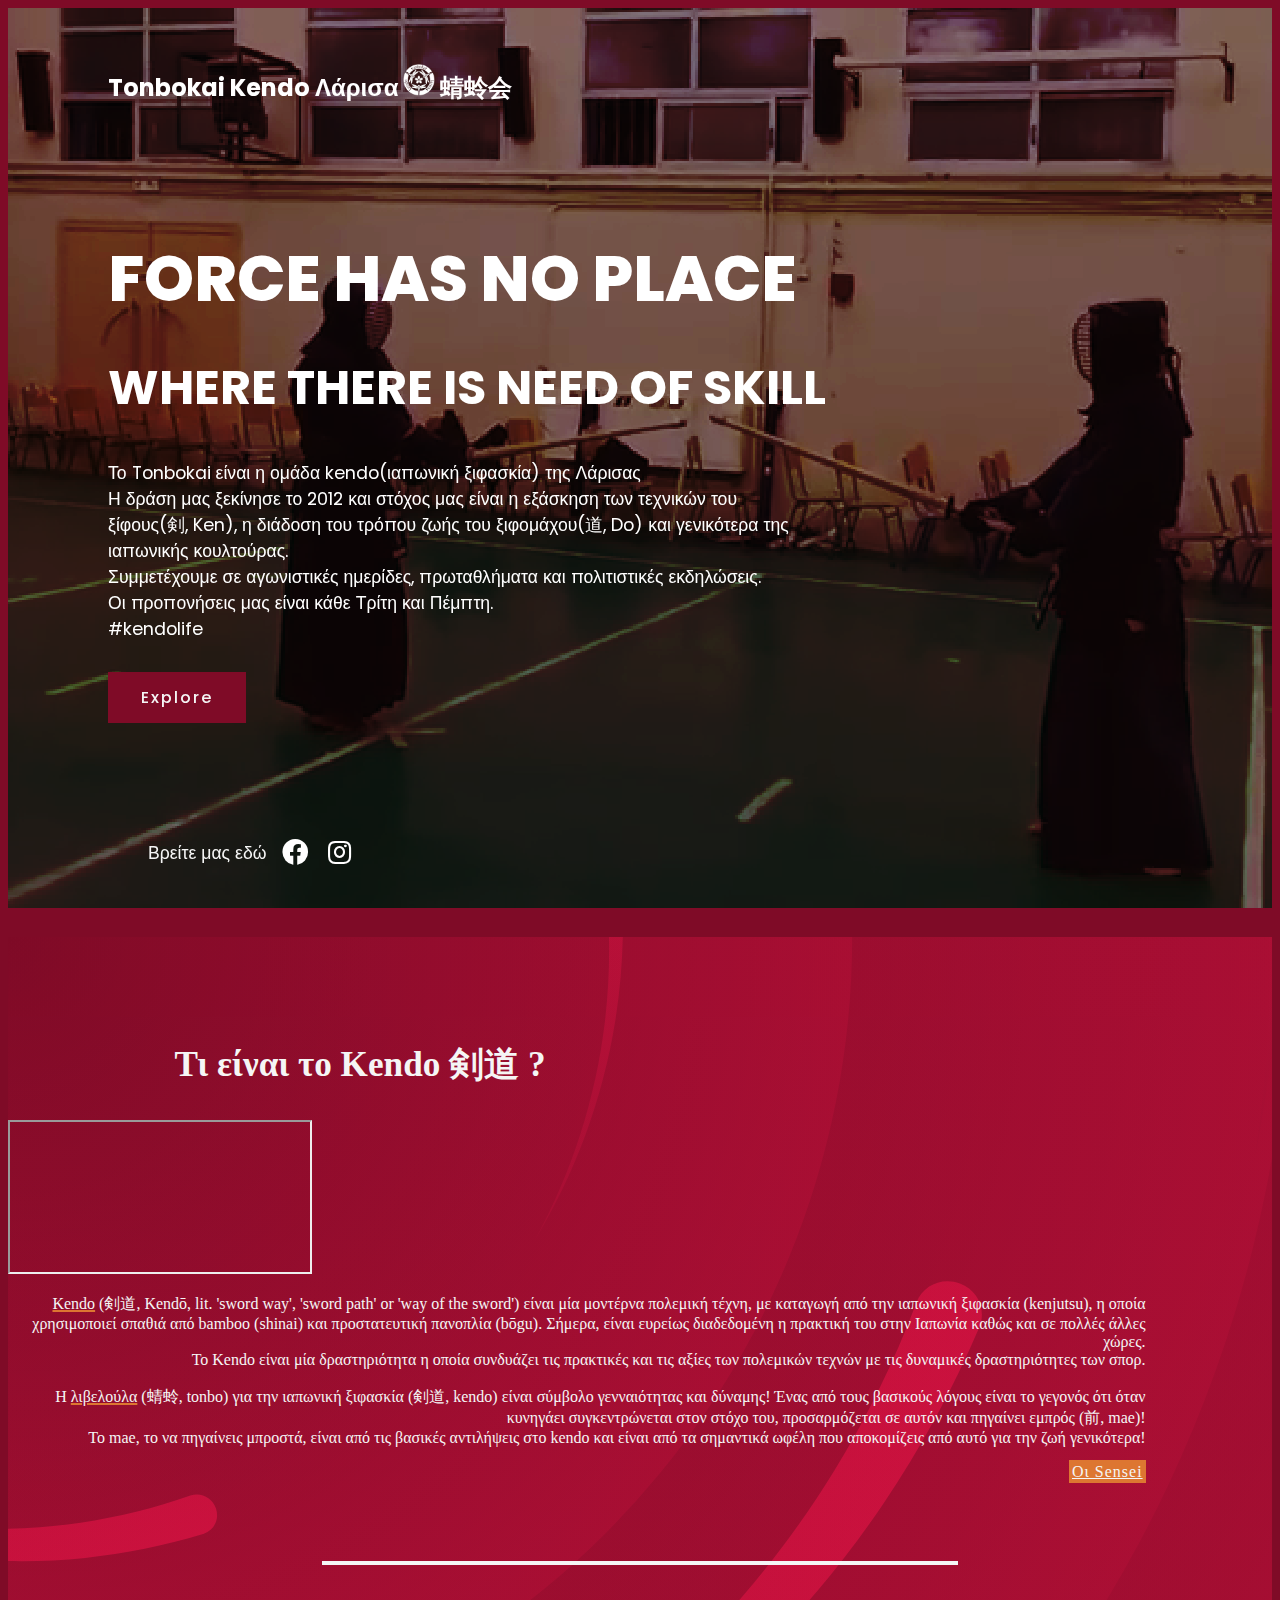
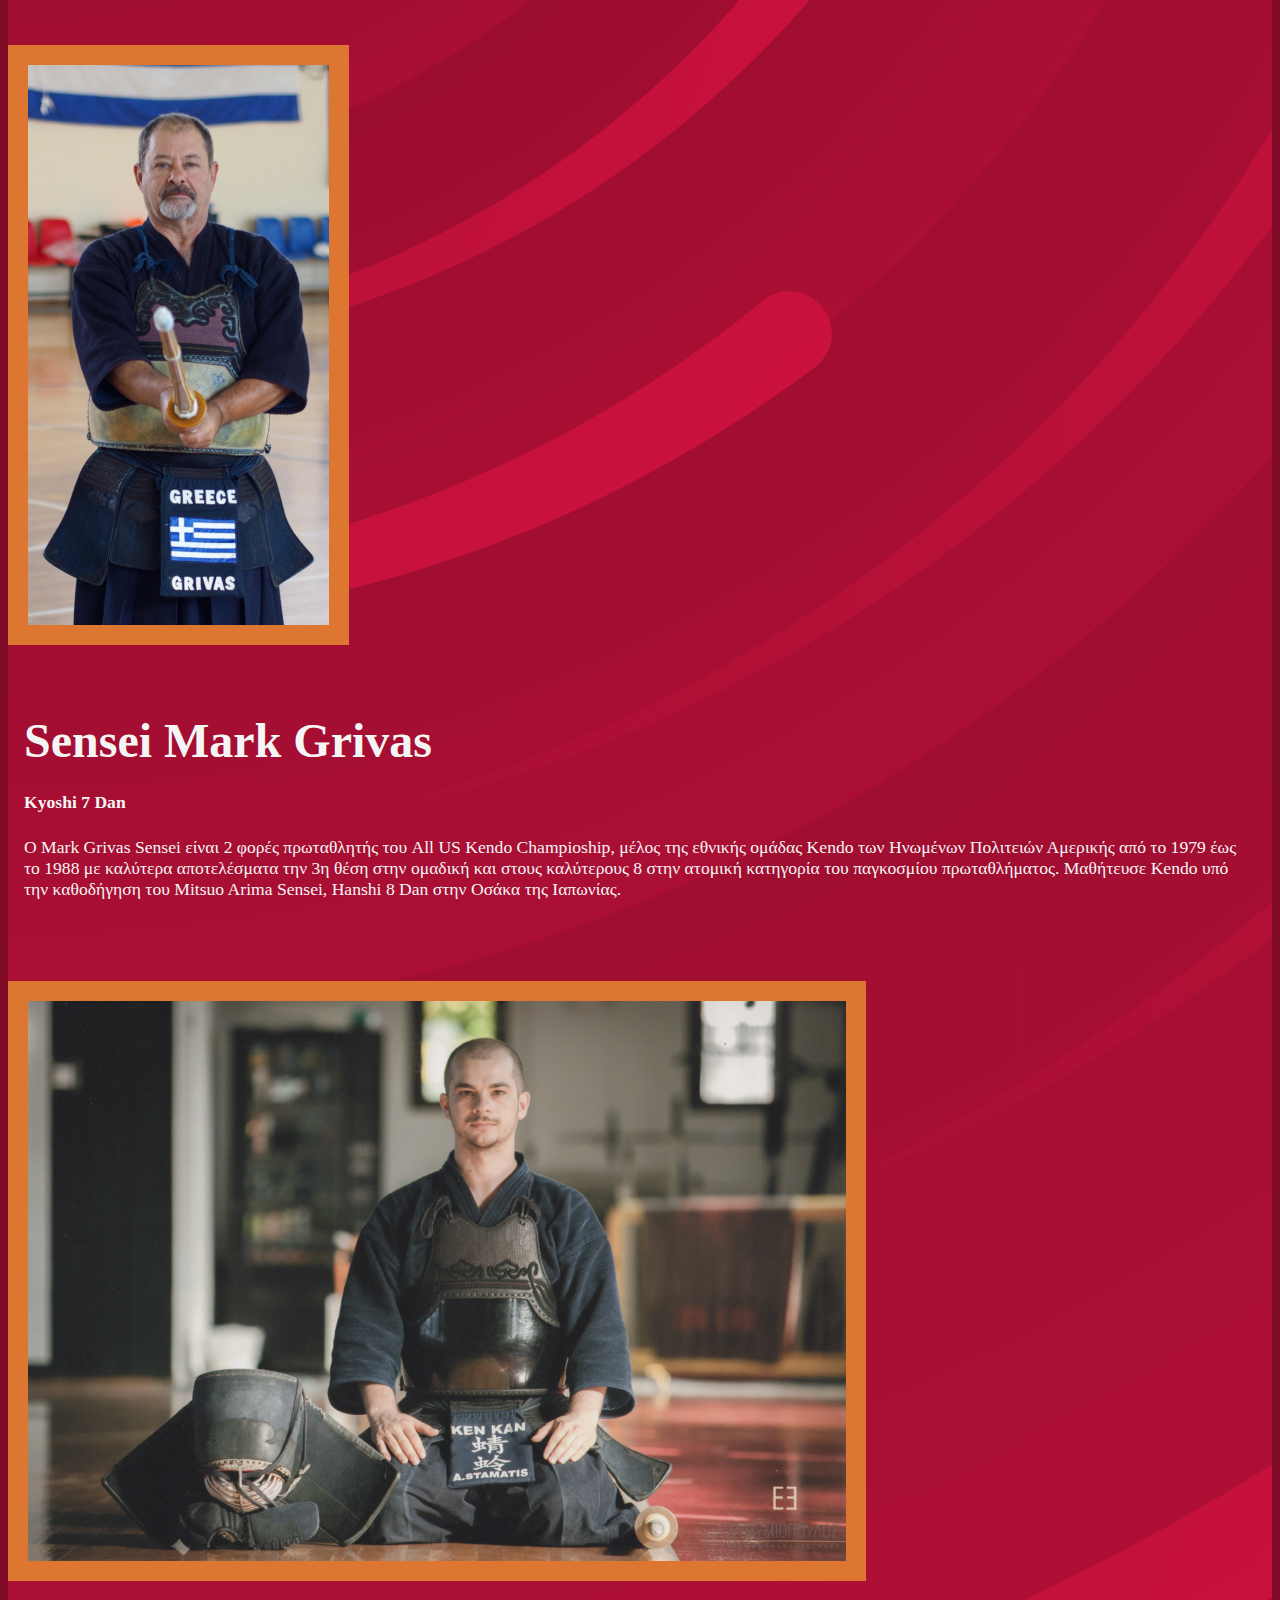
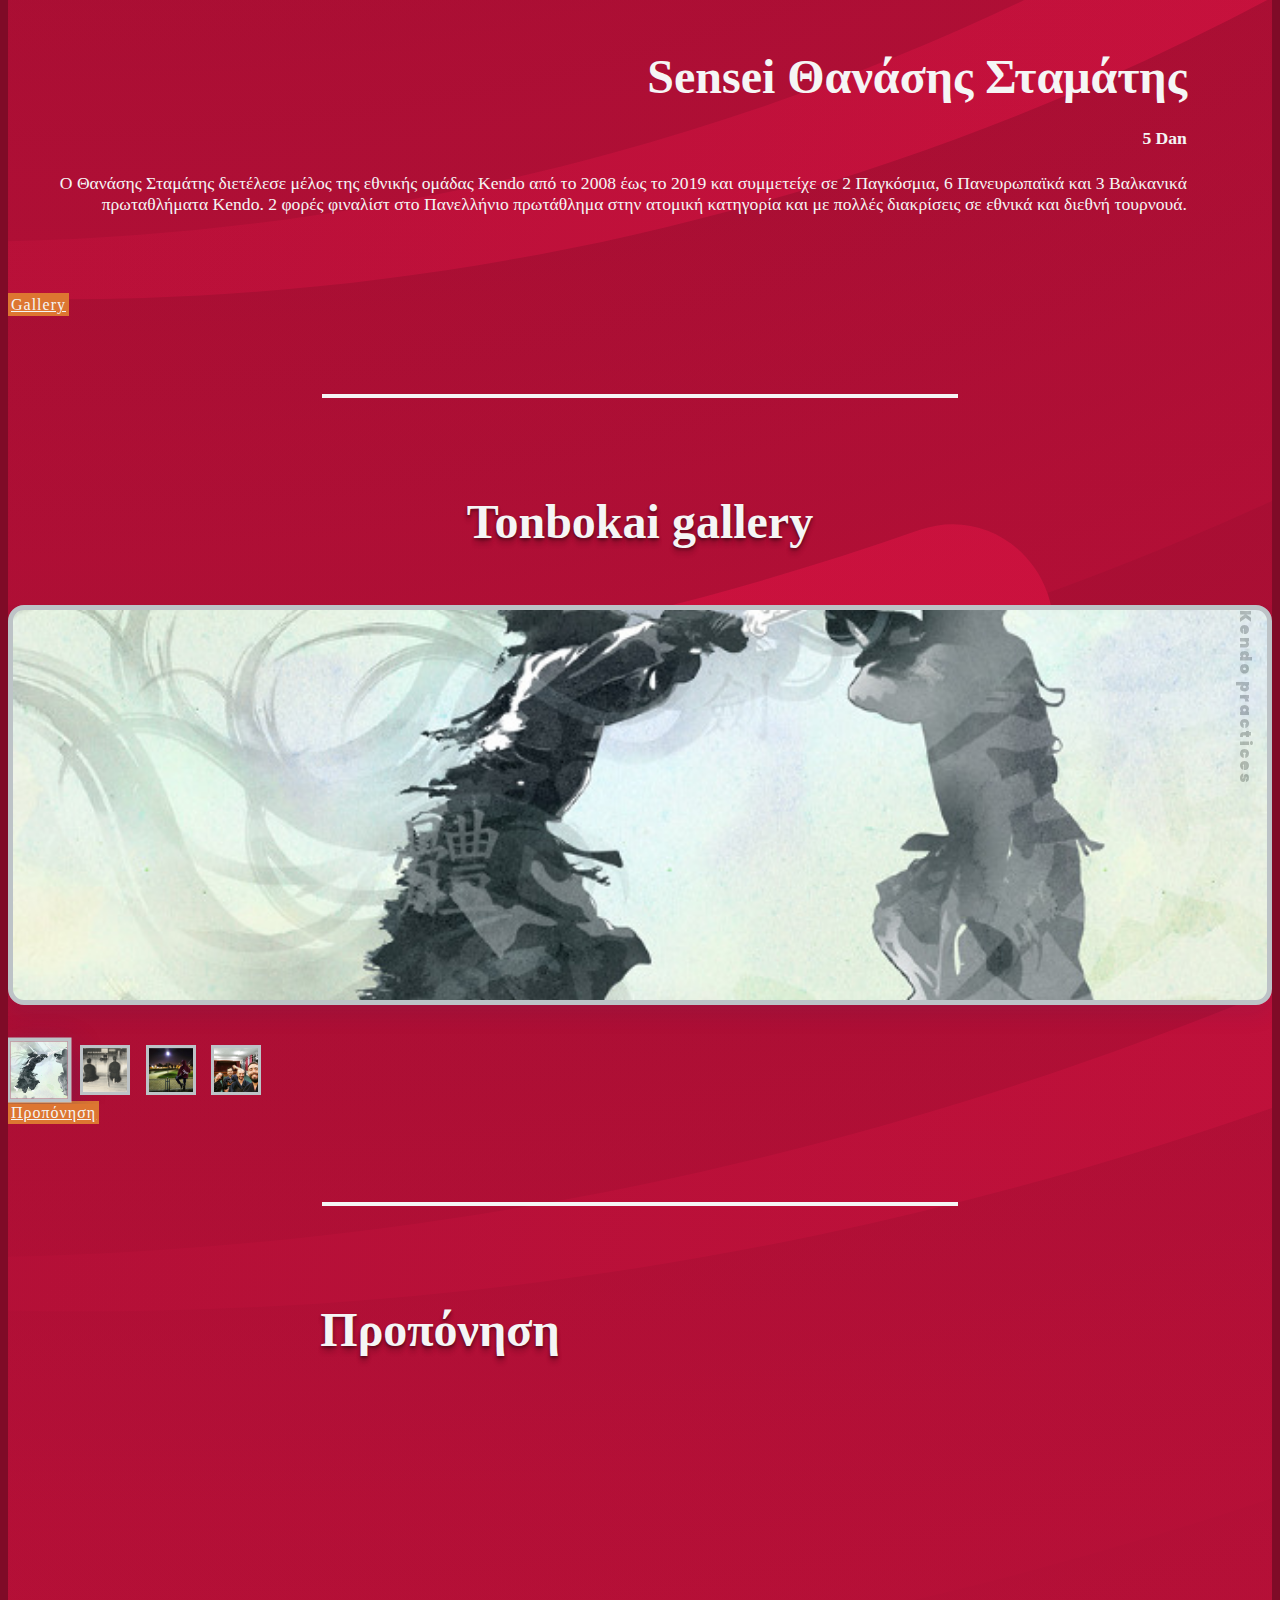
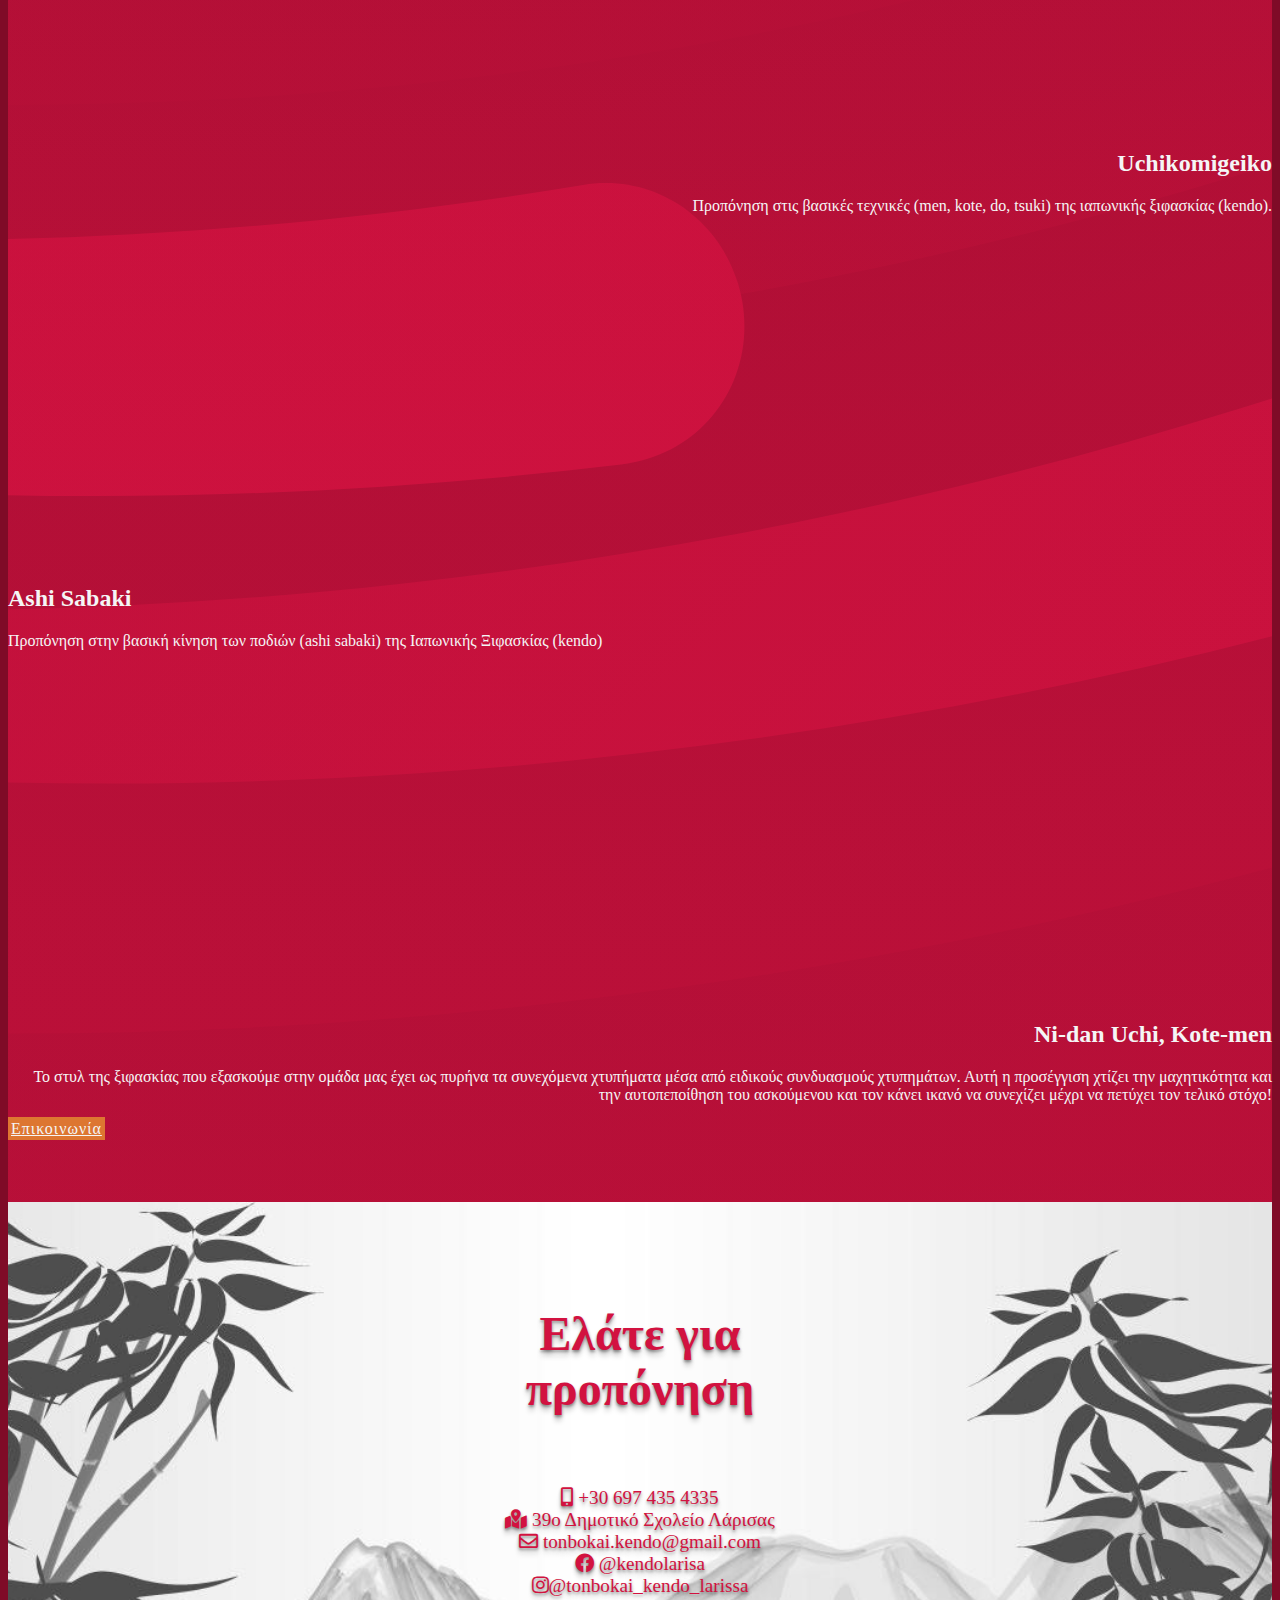
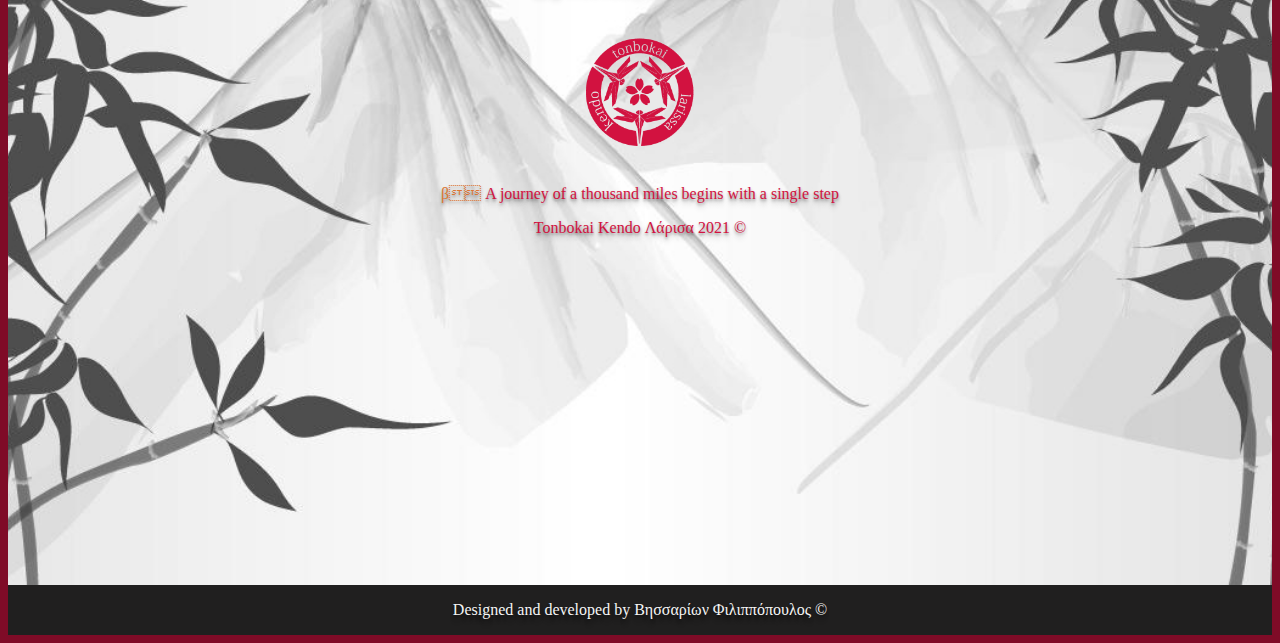
<file: index.html>
<!DOCTYPE html>
<html lang="gr">

<head>
    <meta charset="UTF-8" />
    <meta http-equiv="X-UA-Compatible" content="IE=edge" />
    <meta name="viewport" content="width=device-width, initial-scale=1.0" />

    <title>Tonbokai Kendo Λάρισα</title>

    <meta name="description"
        content="Το Tonbokai είναι ομάδα kendo(ιαπωνική ξιφασκία) της Λάρισας. Η δράση μας ξεκίνησε το 2012 και στόχος μας είναι η εξάσκηση των τεχνικών του ξίφους(剣, Ken), η διάδοση του τρόπου ζωής του ξιφομάχου(道, Do) και γενικότερα της ιαπωνικής κουλτούρας." />
    <meta name="keywords" content="Tonbokai kendo, kendo larisa, larisa, kendo, Tonbokai, #kendolife" />

    <!-- favicon -->
    <link rel="shortcut icon" href="imgs/favicon/favicon.ico" type="image/x-icon" />
    <link rel="icon" href="imgs/favicon/favicon.ico" type="image/x-icon" />

    <!-- icons -->
    <link rel="stylesheet" type="text/css"
        href="https://cdnjs.cloudflare.com/ajax/libs/font-awesome/5.14.0/css/all.min.css" />

    <!-- bootstrap -->
    <link href="https://cdn.jsdelivr.net/npm/bootstrap@5.0.0-beta1/dist/css/bootstrap.min.css" rel="stylesheet"
        integrity="sha384-giJF6kkoqNQ00vy+HMDP7azOuL0xtbfIcaT9wjKHr8RbDVddVHyTfAAsrekwKmP1" crossorigin="anonymous" />

    <!-- css file -->
    <link rel="stylesheet" type="text/css" href="style.css" />
    <link rel="stylesheet" type="text/css" href="about.css" />
    <link rel="stylesheet" type="text/css" href="gallery.css" />
    <link rel="stylesheet" type="text/css" href="gallery-video.css" />
    <link rel="stylesheet" type="text/css" href="contact.css" />
</head>

<body>
    <section class="showcase">
        <header>
            <h1 class="logo">
                Tonbokai Kendo Λάρισα
                <img src="imgs/tonbokai-transparent-logo-black.png" alt="kendo logo" />
                蜻蛉会
            </h1>
            <!-- menu button -->
            <div class="toggle"></div>
        </header>
        <video src="video/men_uchi.mp4" muted loop autoplay></video>
        <div class="overlay"></div>
        <div class="text">
            <h2>Force has no place</h2>
            <h3>where there is need of skill</h3>
            <p>
                Το Tonbokai είναι η ομάδα kendo(ιαπωνική ξιφασκία) της Λάρισας<br />
                Η δράση μας ξεκίνησε το 2012 και στόχος μας είναι η εξάσκηση των
                τεχνικών του ξίφους(剣, Ken), η διάδοση του τρόπου ζωής του
                ξιφομάχου(道, Do) και γενικότερα της ιαπωνικής κουλτούρας. <br />
                Συμμετέχουμε σε αγωνιστικές ημερίδες, πρωταθλήματα και πολιτιστικές
                εκδηλώσεις. <br />
                Οι προπονήσεις μας είναι κάθε Τρίτη και Πέμπτη. <br />
                #kendolife
            </p>
            <a class="button" href="#about-us">explore</a>
        </div>
        <ul class="social">
            <li>Βρείτε μας εδώ</li>
            <li>
                <a target="_blank" href="https://www.facebook.com/kendolarisa/"><i class="fab fa-facebook"></i></a>
            </li>
            <li>
                <a target="_blank" href="https://www.instagram.com/tonbokai_kendo_larissa/"><i
                        class="fab fa-instagram"></i></a>
            </li>
        </ul>
    </section>

    <nav class="menu">
        <ul>
            <li><a href="#about-us">Τι είναι το Kendo</a></li>
            <li><a href="#sensei">Sensei</a></li>
            <li><a href="#gallery">Gallery</a></li>
            <li><a href="#gallery-video">Προπόνηση</a></li>
            <li>
                <a target="_blank" href="https://www.facebook.com/kendolarisa/">Facebook</a>
            </li>
            <li>
                <a target="_blank" href="https://www.instagram.com/tonbokai_kendo_larissa/">Instagram</a>
            </li>
            <li><a href="#contact">Eπικοινωνία</a></li>
        </ul>
    </nav>

    <a href="#" class="d-none d-lg-block">
        <button id="scrollButton" class="btn btn-lg">&#8593;</button>
    </a>

    <!-- end of starting page -->

    <!-- about page -->

    <div class="bg-pattern">

        <section id="about-us" class="container-fluid">
            <!-- what is kendo -->
            <section class="row justify-content-center">
                <h2 class="about-us-title">Τι είναι το Kendo 剣道 ?</h2>

                <div class="about-wrap-video col-lg-7 order-xl-2 ratio ratio-16x9">
                    <iframe src="https://www.youtube.com/embed/VKfjf-DOGZk" title="YouTube video player"
                        allow="accelerometer; autoplay; clipboard-write; encrypted-media; gyroscope; picture-in-picture"
                        allowfullscreen></iframe>
                </div>

                <div class="about-us-text col-lg-5 order-xl-1 d-flex align-items-center">
                    <div>
                        <p>
                            <span id="about-us-underline">Kendo</span> (剣道, Kendō, lit.
                            'sword way', 'sword path' or 'way of the sword') είναι μία
                            μοντέρνα πολεμική τέχνη, με καταγωγή από την ιαπωνική ξιφασκία
                            (kenjutsu), η οποία χρησιμοποιεί σπαθιά από bamboo (shinai) και
                            προστατευτική πανοπλία (bōgu). Σήμερα, είναι ευρείως διαδεδομένη
                            η πρακτική του στην Ιαπωνία καθώς και σε πολλές άλλες χώρες.
                            <br />

                            Το Kendo είναι μία δραστηριότητα η οποία συνδυάζει τις πρακτικές
                            και τις αξίες των πολεμικών τεχνών με τις δυναμικές
                            δραστηριότητες των σπορ. <br />
                            <br />

                            H <span id="about-us-underline">λιβελούλα</span> (蜻蛉, tonbo)
                            για την ιαπωνική ξιφασκία (剣道, kendo) είναι σύμβολο
                            γενναιότητας και δύναμης! Ένας από τους βασικούς λόγους είναι το
                            γεγονός ότι όταν κυνηγάει συγκεντρώνεται στον στόχο του,
                            προσαρμόζεται σε αυτόν και πηγαίνει εμπρός (前, mae)! <br />
                            Το mae, το να πηγαίνεις μπροστά, είναι από τις βασικές
                            αντιλήψεις στο kendo και είναι από τα σημαντικά ωφέλη που
                            αποκομίζεις από αυτό για την ζωή γενικότερα!
                        </p>
                        <a class="btn" href="#sensei">Οι Sensei</a>
                    </div>
                </div>
            </section>
            <!-- end of what is kendo -->

            <div class="d-flex justify-content-center">
                <hr id="hr" />
            </div>

            <!-- sensei -->

            <section id="sensei" class="row d-flex align-items-center">
                <!-- sensei Grivas -->
                <div class="col-lg-6 d-flex justify-content-center">
                    <img src="imgs/Sensei Mark Grivas.png" alt="Sensei Grivas" id="sensei-img" class="img-fluid" />
                </div>

                <div class="col-lg-6 d-flex align-items-center">
                    <div id="meet-sensei-grivas">
                        <h3>Sensei Mark Grivas</h3>
                        <h4>Kyoshi 7 Dan</h4>
                        <p class="meet-sensei-text">
                            Ο Mark Grivas Sensei είναι 2 φορές πρωταθλητής του All US Kendo Champioship, μέλος της
                            εθνικής ομάδας Kendo των Ηνωμένων Πολιτειών Αμερικής από το 1979 έως το 1988 με
                            καλύτερα αποτελέσματα την 3η θέση στην ομαδική και στους καλύτερους 8 στην ατομική
                            κατηγορία του παγκοσμίου πρωταθλήματος. Μαθήτευσε Kendo υπό την καθοδήγηση του
                            Mitsuo Arima Sensei, Hanshi 8 Dan στην Οσάκα της Ιαπωνίας.
                        </p>
                    </div>
                </div>
            </section>

            <section id="sensei" class="row d-flex align-items-center">
                <!-- sensei thanasis -->
                <div class="col-lg-6 order-xl-2 d-flex justify-content-center">
                    <img src="imgs/sensei Thanasis Stamatis.jpg" alt="Sensei Θανάσης" id="sensei-img"
                        class="img-fluid" />
                </div>

                <div class="col-lg-6 order-xl-1 d-flex align-items-center">
                    <div id="meet-sensei">
                        <h3>Sensei Θανάσης Σταμάτης</h3>
                        <h4>5 Dan</h4>
                        <p class="meet-sensei-text">
                            Ο Θανάσης Σταμάτης διετέλεσε μέλος της εθνικής ομάδας Kendo από
                            το 2008 έως το 2019 και συμμετείχε σε 2 Παγκόσμια, 6
                            Πανευρωπαϊκά και 3 Βαλκανικά πρωταθλήματα Kendo. 2 φορές
                            φιναλίστ στο Πανελλήνιο πρωτάθλημα στην ατομική κατηγορία και με
                            πολλές διακρίσεις σε εθνικά και διεθνή τουρνουά.
                        </p>
                    </div>
                </div>
            </section>
            <!-- end of sensei -->

            <div class="d-flex justify-content-center">
                <a class="btn" href="#gallery">Gallery</a>
            </div>
        </section>

        <!-- end about -->

        <!-- gallery -->

        <div class="d-flex justify-content-center">
            <hr id="hr" />
        </div>

        <section id="gallery">
            <div class="d-flex justify-content-center">
                <h2 class="gallery-h">Tonbokai gallery</h2>
            </div>

            <div class="gallery-slide">
                <div class="section full-height over-hide px-4 px-sm-0">
                    <div class="container">
                        <div class="row full-height justify-content-center">
                            <div class="col-lg-10 col-xl-10 align-self-center">
                                <div class="section mx-auto text-center slider-height-padding">
                                    <input class="checkbox frst" type="radio" id="slide-1" name="slider" checked />
                                    <label for="slide-1"></label>
                                    <input class="checkbox scnd" type="radio" name="slider" id="slider-2" />
                                    <label for="slider-2"></label>
                                    <input class="checkbox thrd" type="radio" name="slider" id="slider-3" />
                                    <label for="slider-3"></label>
                                    <input class="checkbox foth" type="radio" name="slider" id="slider-4" />
                                    <label for="slider-4"></label>
                                    <ul>
                                        <li>
                                            <span>Kendo practices</span>
                                        </li>
                                        <li>
                                            <span>Kendo practices</span>
                                        </li>
                                        <li>
                                            <span>Kendo practices</span>
                                        </li>
                                        <li>
                                            <span>Kendo practices</span>
                                        </li>
                                    </ul>
                                </div>
                            </div>
                        </div>
                    </div>
                </div>
            </div>
            <!-- end of gallery-slides -->

            <div class="d-flex justify-content-center">
                <a class="btn" href="#gallery-video">Προπόνηση</a>
            </div>
        </section>
        <!-- end of gallery section-->

        <div class="d-flex justify-content-center">
            <hr id="hr" />
        </div>

        <!-- video gallery training-->
        <section id="gallery-video" class="container-fluid">
            <div class="d-flex justify-content-center">
                <h2 class="gallery-video-h">Προπόνηση</h2>
            </div>

            <div class="row justify-content-center">
                <div class="gallery-wrap-video col-lg-7 order-xl-2 ratio ratio-16x9">
                    <iframe
                        src="https://www.facebook.com/plugins/video.php?height=314&href=https%3A%2F%2Fwww.facebook.com%2Fkendolarisa%2Fvideos%2F1186642148137137%2F&show_text=false&width=560&t=0"
                        width="560" height="314" style="border: none; overflow: hidden" scrolling="no" frameborder="0"
                        allowfullscreen="true"
                        allow="autoplay; clipboard-write; encrypted-media; picture-in-picture; web-share"
                        allowfullscreen="true">
                    </iframe>
                </div>

                <div class="gallery-video-text col-lg-5 order-xl-1 d-flex align-items-center">
                    <div>
                        <h2>Uchikomigeiko</h2>
                        <p>
                            Προπόνηση στις βασικές τεχνικές (men, kote, do, tsuki) της
                            ιαπωνικής ξιφασκίας (kendo).
                        </p>
                    </div>
                </div>
            </div>
            <!-- end of 1st video -->

            <div class="row justify-content-center">
                <div class="gallery-wrap-video col-lg-7 ratio ratio-16x9">
                    <iframe
                        src="https://www.facebook.com/plugins/video.php?height=314&href=https%3A%2F%2Fwww.facebook.com%2Fkendolarisa%2Fvideos%2F184758622936542%2F&show_text=false&width=560&t=0"
                        width="560" height="314" style="border: none; overflow: hidden" scrolling="no" frameborder="0"
                        allowfullscreen="true"
                        allow="autoplay; clipboard-write; encrypted-media; picture-in-picture; web-share"
                        allowfullscreen="true">
                    </iframe>
                </div>

                <div class="gallery-video-text col-lg-5 d-flex align-items-center">
                    <div>
                        <h2>Ashi Sabaki</h2>
                        <p>
                            Προπόνηση στην βασική κίνηση των ποδιών (ashi sabaki) της
                            Ιαπωνικής Ξιφασκίας (kendo)
                        </p>
                    </div>
                </div>
            </div>
            <!-- end of 2nd video -->

            <div class="row justify-content-center">
                <div class="gallery-wrap-video col-lg-7 order-xl-2 ratio ratio-16x9">
                    <iframe
                        src="https://www.facebook.com/plugins/video.php?height=315&href=https%3A%2F%2Fwww.facebook.com%2Fkendolarisa%2Fvideos%2F2074552222679454%2F&show_text=false&width=560&t=0"
                        width="560" height="315" style="border: none; overflow: hidden" scrolling="no" frameborder="0"
                        allowfullscreen="true"
                        allow="autoplay; clipboard-write; encrypted-media; picture-in-picture; web-share"
                        allowfullscreen="true">
                    </iframe>
                </div>

                <div class="gallery-video-text col-lg-5 order-xl-1 d-flex align-items-center">
                    <div>
                        <h2>Ni-dan Uchi, Kote-men</h2>
                        <p>
                            Το στυλ της ξιφασκίας που εξασκούμε στην ομάδα μας έχει ως
                            πυρήνα τα συνεχόμενα χτυπήματα μέσα από ειδικούς συνδυασμούς
                            χτυπημάτων. Αυτή η προσέγγιση χτίζει την μαχητικότητα και την
                            αυτοπεποίθηση του ασκούμενου και τον κάνει ικανό να συνεχίζει
                            μέχρι να πετύχει τον τελικό στόχο!
                        </p>
                    </div>
                </div>
            </div>
            <!-- end of 3rd video -->

            <div class="d-flex justify-content-center">
                <a class="btn" href="#contact">Επικοινωνία</a>
            </div>
        </section>
        <!-- end of gallery video training -->
    </div>
    <!-- end of bg-pattern -->

    <!-- Contact -->
    <section id="contact">
        <div class="contact-position">
            <h2 class="contact-h">
                Ελάτε για<br/>
                προπόνηση
            </h2>

            <ul class="contact-info">
                <li>
                    <a href="tel:+6974354335" target="_blank"><i class="fas fa-mobile-alt"></i> +30 697 435 4335</a>
                </li>
                <li>
                    <a target="_blank" href="https://goo.gl/maps/ns9ecatea9QiTiEF9"><i
                            class="fas fa-map-marked-alt"></i> 39ο Δημοτικό Σχολείο
                        Λάρισας</a>
                </li>
                <li>
                    <a class="contact-mail" href="mailto:tonbokai.kendo@gmail.com"><i class="far fa-envelope"></i>
                        tonbokai.kendo@gmail.com</a>
                </li>
                <li>
                    <a target="_blank" href="https://www.facebook.com/kendolarisa/"><i class="fab fa-facebook"></i>
                        @kendolarisa</a>
                </li>
                <li>
                    <a target="_blank" href="https://www.instagram.com/tonbokai_kendo_larissa/"><i
                            class="fab fa-instagram"></i>@tonbokai_kendo_larissa</a>
                </li>
            </ul>

            <img class="contact-logo" src="imgs/tonbokai-transparent-logo-bordeaux.png" alt="kendo logo" />
            <p class="contact-motto">
                A journey of a thousand miles begins with a single step
            </p>
            <p>Tonbokai Kendo Λάρισα 2021 &copy;</p>
        </div>
    </section>

    <footer class="footer">
        Designed and developed by
        <a target="_blank" href="https://vissarion.dev/">Βησσαρίων Φιλιππόπουλος</a>
        &copy;
    </footer>

    <!-- js -->
    <script src="script.js"></script>

    <!-- bootstrap.js -->
    <script src="https://cdn.jsdelivr.net/npm/bootstrap@5.0.0-beta1/dist/js/bootstrap.bundle.min.js"
        integrity="sha384-ygbV9kiqUc6oa4msXn9868pTtWMgiQaeYH7/t7LECLbyPA2x65Kgf80OJFdroafW"
        crossorigin="anonymous"></script>
</body>

</html>
</file>
<file: style.css>
@import url("https://fonts.googleapis.com/css?family=Poppins:200,300,400,500,600,700,800,900&display=swap");

body {
  background-color: #7F0B27;
}

.showcase {
  margin: 0;
  padding: 0;
  box-sizing: border-box;
  font-family: "Poppins", sans-serif;
}

/* landing page */
.showcase {
  position: relative;
  right: 0;
  width: 100%;
  min-height: 100vh;
  padding: 100px;
  display: flex;
  justify-content: space-between;
  align-items: center;
  background: #111;
  transition: 0.5s;
  z-index: 2;
}

.showcase video {
  position: absolute;
  top: 0;
  left: 0;
  width: 100%;
  height: 100%;
  object-fit: cover;
  opacity: 0.7;
}

/* hue over the landing page/video */
.overlay {
  position: absolute;
  top: 0;
  left: 0;
  width: 100%;
  height: 100%;
  background: rgba(66, 8, 8, 0.849);
  mix-blend-mode: overlay;
}

/* includes the logo and the button */
header {
  position: absolute;
  top: 0;
  left: 0;
  width: 100%;
  padding: 40px 100px;
  z-index: 1000;
  display: flex;
  justify-content: space-between;
  align-items: center;
}

/* logo */
header .logo {
  color: #fff;
  text-transform: capitalize;
  font-size: 1.5rem;
  font-weight: 700;
}

header .logo img {
  block-size: 2rem;
  filter: invert(1);
}

/* menu button */
.toggle {
  position: relative;
  width: 60px;
  height: 60px;
  background: url(https://i.ibb.co/HrfVRcx/menu.png);
  background-repeat: no-repeat;
  background-size: 30px;
  background-position: center;
  cursor: pointer;
}

.toggle.active {
  background: url(https://i.ibb.co/rt3HybH/close.png);
  background-repeat: no-repeat;
  background-size: 25px;
  background-position: center;
  cursor: pointer;
}

.text {
  position: relative;
  z-index: 10;
}

/* motto */
.text h2 {
  font-size: 4rem;
  font-weight: 800;
  color: #fff;
  line-height: 1em;
  text-transform: uppercase;
}

.text h3 {
  font-size: 3rem;
  font-weight: 700;
  color: #fff;
  line-height: 1em;
  text-transform: uppercase;
}

/* intro text */
.text p {
  font-size: 1.1em;
  color: #fff;
  margin: 20px 0;
  font-weight: 400;
  max-width: 700px;
}

/* button */
.text a.button {
  display: inline-block;
  font-size: 1em;
  background: #7f0b27;
  padding: 10px 30px;
  text-transform: capitalize;
  text-decoration: none;
  font-weight: 500;
  margin-top: 10px;
  color: whitesmoke;
  letter-spacing: 2px;
  border: 3px solid #7f0b27;
  transition: 0.2s;
}

.text a.button:hover {
  letter-spacing: 3px;
  background: whitesmoke;
  color: #7f0b27;
  border: 3px solid #7f0b27;
}

/* social */
.social {
  font-size: 1.1rem;
  position: absolute;
  z-index: 10;
  bottom: 1.5rem;
  display: flex;
  justify-content: center;
  align-items: center;
  color: whitesmoke;
}

.social li {
  list-style: none;
}

.social li:nth-of-type(1) {
  margin-right: 1.2rem;
}

.social li a {
  display: inline-block;
  margin-right: 1.8rem;
  color: #fff;
  transform: scale(1.5);
  transition: 0.5s;
}

.social li a:hover {
  transform: scale(1.7) translateY(-0.4rem);
}

/* to show the menu */
.showcase.active {
  right: 15rem;
}

/* menu */

.menu {
  position: absolute;
  top: 0;
  right: 0;
  width: 250px;
  height: 100%;
  display: flex;
  justify-content: center;
  align-items: center;
  background: #7f0b27;
  text-align: center;
}

.menu ul {
  position: relative;
}

.menu ul li {
  list-style: none;
  margin-bottom: 1.1rem;
}

.menu ul li a {
  text-decoration: none;
  font-size: 24px;
  color: whitesmoke;
}

.menu ul li a:hover {
  border-bottom: 1px solid whitesmoke;
}

@media (max-width: 991px) {
  .showcase,
  .showcase header {
    padding: 40px;
  }
  .text h2 {
    font-size: 3rem;
  }
  .text h3 {
    font-size: 2rem;
  }
}

@media (max-width: 402px) {
  .showcase {
    width: 100%;
    min-height: 120vh;
  }

  section.showcase header {
    padding-top: 1.2rem;
  }

  /* .text {
    text-align: center;
  } */

  .text h2 {
    font-size: 1.5rem;
  }
  .text h3 {
    font-size: 1.2rem;
  }

  .showcase.active {
    right: 14rem;
  }
}

/* button back to the top */
#scrollButton {
  position: fixed;
  right: 2rem;
  bottom: 1rem;
  color: rgb(245, 245, 245);
  font-size: 1.8rem;
  display: none;
  background-color: #dd7631;
  border-radius: 20%;
  z-index: 2;
  border: 3px solid #DD7631;
  letter-spacing: 1px;
  transition: 0.2s
}

#scrollButton:hover {
  color: #dd7631;
  background-color: whitesmoke;
  border: 3px solid #DD7631;
  letter-spacing: 1px;
}

/* end of landing */
</file>
<file: about.css>
/* about */

#about-us {
  color: whitesmoke;
}

.bg-pattern {
  background-color: #d21240;
  background-image: url("data:image/svg+xml,%3Csvg xmlns='http://www.w3.org/2000/svg' viewBox='0 0 2000 1500'%3E%3Cdefs%3E%3CradialGradient id='a' gradientUnits='objectBoundingBox'%3E%3Cstop offset='0' stop-color='%237f0b27'/%3E%3Cstop offset='1' stop-color='%23d21240'/%3E%3C/radialGradient%3E%3ClinearGradient id='b' gradientUnits='userSpaceOnUse' x1='0' y1='750' x2='1550' y2='750'%3E%3Cstop offset='0' stop-color='%23a90f34'/%3E%3Cstop offset='1' stop-color='%23d21240'/%3E%3C/linearGradient%3E%3Cpath id='s' fill='url(%23b)' d='M1549.2 51.6c-5.4 99.1-20.2 197.6-44.2 293.6c-24.1 96-57.4 189.4-99.3 278.6c-41.9 89.2-92.4 174.1-150.3 253.3c-58 79.2-123.4 152.6-195.1 219c-71.7 66.4-149.6 125.8-232.2 177.2c-82.7 51.4-170.1 94.7-260.7 129.1c-90.6 34.4-184.4 60-279.5 76.3C192.6 1495 96.1 1502 0 1500c96.1-2.1 191.8-13.3 285.4-33.6c93.6-20.2 185-49.5 272.5-87.2c87.6-37.7 171.3-83.8 249.6-137.3c78.4-53.5 151.5-114.5 217.9-181.7c66.5-67.2 126.4-140.7 178.6-218.9c52.3-78.3 96.9-161.4 133-247.9c36.1-86.5 63.8-176.2 82.6-267.6c18.8-91.4 28.6-184.4 29.6-277.4c0.3-27.6 23.2-48.7 50.8-48.4s49.5 21.8 49.2 49.5c0 0.7 0 1.3-0.1 2L1549.2 51.6z'/%3E%3Cg id='g'%3E%3Cuse href='%23s' transform='scale(0.12) rotate(60)'/%3E%3Cuse href='%23s' transform='scale(0.2) rotate(10)'/%3E%3Cuse href='%23s' transform='scale(0.25) rotate(40)'/%3E%3Cuse href='%23s' transform='scale(0.3) rotate(-20)'/%3E%3Cuse href='%23s' transform='scale(0.4) rotate(-30)'/%3E%3Cuse href='%23s' transform='scale(0.5) rotate(20)'/%3E%3Cuse href='%23s' transform='scale(0.6) rotate(60)'/%3E%3Cuse href='%23s' transform='scale(0.7) rotate(10)'/%3E%3Cuse href='%23s' transform='scale(0.835) rotate(-40)'/%3E%3Cuse href='%23s' transform='scale(0.9) rotate(40)'/%3E%3Cuse href='%23s' transform='scale(1.05) rotate(25)'/%3E%3Cuse href='%23s' transform='scale(1.2) rotate(8)'/%3E%3Cuse href='%23s' transform='scale(1.333) rotate(-60)'/%3E%3Cuse href='%23s' transform='scale(1.45) rotate(-30)'/%3E%3Cuse href='%23s' transform='scale(1.6) rotate(10)'/%3E%3C/g%3E%3C/defs%3E%3Cg transform='rotate(0 0 0)'%3E%3Cg transform='rotate(0 0 0)'%3E%3Ccircle fill='url(%23a)' r='3000'/%3E%3Cg opacity='0.5'%3E%3Ccircle fill='url(%23a)' r='2000'/%3E%3Ccircle fill='url(%23a)' r='1800'/%3E%3Ccircle fill='url(%23a)' r='1700'/%3E%3Ccircle fill='url(%23a)' r='1651'/%3E%3Ccircle fill='url(%23a)' r='1450'/%3E%3Ccircle fill='url(%23a)' r='1250'/%3E%3Ccircle fill='url(%23a)' r='1175'/%3E%3Ccircle fill='url(%23a)' r='900'/%3E%3Ccircle fill='url(%23a)' r='750'/%3E%3Ccircle fill='url(%23a)' r='500'/%3E%3Ccircle fill='url(%23a)' r='380'/%3E%3Ccircle fill='url(%23a)' r='250'/%3E%3C/g%3E%3Cg transform='rotate(0 0 0)'%3E%3Cuse href='%23g' transform='rotate(10)'/%3E%3Cuse href='%23g' transform='rotate(120)'/%3E%3Cuse href='%23g' transform='rotate(240)'/%3E%3C/g%3E%3Ccircle fill-opacity='0.1' fill='url(%23a)' r='3000'/%3E%3C/g%3E%3C/g%3E%3C/svg%3E");
  background-size: cover;
}

div.bg-pattern .about-us-title::selection  {
  color: #d21240; 
  background-color: whitesmoke;
}

.about-us-title {
  text-align: center;
  padding-top: 6.5rem;
  margin-bottom: 2rem;
  font-size: 2.2rem;
}

.about-wrap-video {
  max-width: 112vh;
  max-height: 55vh;
}

.about-us-text {
  max-width: 90%;
  text-align: right;
}

#about-us-underline {
  text-decoration: #dd7631 underline 2px;
}

#about-us a.btn {
  background-color: #DD7631;
  color: whitesmoke;
  margin-top: 2rem;
  border: 3px solid #DD7631;
  letter-spacing: 1px;
  transition: 0.2s;
}

#about-us a.btn:hover {
  background-color: whitesmoke;
  color: #DD7631;
  border: 3px solid #DD7631;
  letter-spacing: 2px;
}

#hr {
  margin-top: 5rem;
  margin-bottom: 5rem;
  color: whitesmoke;
  border: 2px solid whitesmoke;
}

/* end of "what is kendo" */

/* sensei */

#sensei {
  /* space between sensei sections and gallery*/
  margin-bottom: 3rem;
}

#sensei-img {
  max-height: 35rem;
  border: 20px solid #dd7631;
}

#meet-sensei, 
#meet-sensei-grivas {
  text-align: right;
  padding: 1rem;
  font-size: 1.1rem;
}

#meet-sensei-grivas {
  text-align: left;
}

#meet-sensei h3,
#meet-sensei-grivas h3
 {
  margin-bottom: 1.5rem;
  font-size: 3rem;
}

/* the team */

.the-team-h {
  text-align: center;
  color: whitesmoke;
  padding: 1rem;
  text-shadow: 0px 2px 3px rgba(0, 0, 0, 0.4), 0px 4px 5px rgba(0, 0, 0, 0.1),
    0px 7px 5px rgba(0, 0, 0, 0.1); /* readable text */
}

#the-team .col-lg-3 {
  text-align: center;
  margin-bottom: 1.2rem;
}

#the-team img {
  border-radius: 30px;
  height: 15rem;
  width: 15rem;
}

#the-team h4 {
  font-weight: 700;
  /* space between img and description */
  margin-top: 1rem;
}

/* end of team */



@media (min-width: 992px) {

  .about-us-title {
    position: relative;
    right: 17.5rem;
  }
  
  #hr {
    width: 50%;
  }

  #meet-sensei {
    max-width: 92%;
  }
}

@media (max-width: 991px) {

  .about-us-title {
    font-size: 2.4rem;
  }

  .about-wrap-video {
    max-width: 90%;
  }

  .about-us-text {
    text-align: center;
    margin-top: 1.7rem;
  }

  #hr {
    width: 70%;
  }

  #meet-sensei, #meet-sensei-grivas {
    text-align: center;
  }

  #sensei-img {
  border: 10px solid #dd7631;
  /* padding: 1.2rem; */
}

  /* people description */

  #the-team .col-lg-3 {
    margin-bottom: 2rem;
  }
}
</file>
<file: gallery.css>
/* #gallery {
  padding-bottom: 4rem;
} */

.gallery-h {
  text-align: center;
  color: whitesmoke;
  font-size: 3rem;
  padding: 1rem;
  text-shadow: 0px 2px 3px rgba(0, 0, 0, 0.4), 0px 4px 5px rgba(0, 0, 0, 0.1),
    0px 7px 5px rgba(0, 0, 0, 0.1); /* readable text */
}

.gallery-slide {
  font-weight: 300;
  font-size: 15px;
  line-height: 1.7;
  color: #343434;
  overflow-x: hidden;
  margin: 0;
}
.gallery-slide a {
  cursor: pointer;
}
.gallery-slide a:hover {
  text-decoration: none;
}

.gallery-slide .section {
  position: relative;
  width: 100%;
  display: block;
}

.gallery-slide .full-height {
  min-height: 50vh;
}

.gallery-slide .over-hide {
  overflow: hidden;
}

.gallery-slide .padding-tb {
  padding: 100px 0;
}

[type="radio"]:checked,
[type="radio"]:not(:checked) {
  position: absolute;
  left: -9999px;
}

.checkbox:checked + label,
.checkbox:not(:checked) + label {
  position: relative;
  cursor: pointer;
  margin: 0 auto;
  text-align: center;
  margin-right: 6px;
  margin-left: 6px;
  display: inline-block;
  width: 50px;
  height: 50px;
  border: 3px solid #bdc3c7;
  background-size: cover;
  background-position: center;
  box-sizing: border-box;
  -webkit-transition: all 0.2s ease;
  transition: all 0.2s ease;
  background-image: url("imgs/kendo_bg.jpg");
  animation: border-transform 6s linear infinite alternate forwards;
  -webkit-animation-play-state: paused;
  -moz-animation-play-state: paused;
  animation-play-state: paused;
}

.checkbox.scnd + label {
  background-image: url("imgs/kendo.png");
}

.checkbox.thrd + label {
  background-image: url("imgs/parko-larisa-training.png");
}

.checkbox.foth + label {
  background-image: url("imgs/selfie\ after\ kendo-practice.jpg");
}

.checkbox:checked + label {
  box-shadow: 0 8px 25px 0 rgba(16, 39, 112, 0.3);
  transform: scale(1.3);
  -webkit-animation-play-state: running;
  -moz-animation-play-state: running;
  animation-play-state: running;
}

@keyframes border-transform {
  0%,
  100% {
    border-radius: 63% 37% 54% 46% / 55% 48% 52% 45%;
  }
  14% {
    border-radius: 40% 60% 54% 46% / 49% 60% 40% 51%;
  }
  28% {
    border-radius: 54% 46% 38% 62% / 49% 70% 30% 51%;
  }
  42% {
    border-radius: 61% 39% 55% 45% / 61% 38% 62% 39%;
  }
  56% {
    border-radius: 61% 39% 67% 33% / 70% 50% 50% 30%;
  }
  70% {
    border-radius: 50% 50% 34% 66% / 56% 68% 32% 44%;
  }
  84% {
    border-radius: 46% 54% 50% 50% / 35% 61% 39% 65%;
  }
}

.slider-height-padding {
  padding-top: 440px;
}

.gallery-slide ul {
  position: absolute;
  top: 0;
  left: 0;
  display: block;
  width: 100%;
  z-index: 100;
  padding: 0;
  margin: 0;
  list-style: none;
}
.gallery-slide ul li {
  position: absolute;
  top: 0;
  left: 0;
  width: 100%;
  display: block;
  z-index: 100;
  padding: 0;
  margin: 0;
  list-style: none;
  height: 400px;
  border: 5px solid #bdc3c7;
  background-size: cover;
  background-position: center;
  background-image: url("imgs/kendo_bg.jpg");
  border-radius: 50%;
  box-sizing: border-box;
  font-family: "Poppins", sans-serif;
  font-weight: 900;
  font-size: 16px;
  letter-spacing: 2px;
  line-height: 2.7;
  color: #343434;
  writing-mode: vertical-rl;
  opacity: 0;
  pointer-events: none;
  box-shadow: 0 8px 25px 0 rgba(16, 39, 112, 0.1);
  -webkit-transition: all 0.5s ease;
  transition: all 0.5s ease;
}
.gallery-slide ul li span {
  mix-blend-mode: difference;
}
.gallery-slide ul li:nth-child(2) {
  background-image: url("imgs/kendo.png");
}
.gallery-slide ul li:nth-child(3) {
  background-image: url("imgs/parko-larisa-training.png");
}
.gallery-slide ul li:nth-child(4) {
  background-image: url("imgs/selfie\ after\ kendo-practice.jpg");
}

.checkbox.frst:checked ~ ul li:nth-child(1) {
  opacity: 1;
  pointer-events: auto;
  border-radius: 16px;
}
.checkbox.scnd:checked ~ ul li:nth-child(2) {
  opacity: 1;
  pointer-events: auto;
  border-radius: 16px;
}
.checkbox.thrd:checked ~ ul li:nth-child(3) {
  opacity: 1;
  pointer-events: auto;
  border-radius: 16px;
}
.checkbox.foth:checked ~ ul li:nth-child(4) {
  opacity: 1;
  pointer-events: auto;
  border-radius: 16px;
}


#gallery a.btn {
  background-color: #DD7631;
  color: whitesmoke;
  margin-top: 2rem;
  border: 3px solid #DD7631;
  letter-spacing: 1px;
  transition: 0.2s;
}

#gallery a.btn:hover {
  background-color: whitesmoke;
  color: #DD7631;
  border: 3px solid #DD7631;
  letter-spacing: 2px;
}

@media (max-width: 767px) {
  .slider-height-padding {
    padding-top: 340px;
  }
  .gallery-slide ul li {
    height: 300px;
    font-size: 13px;
    letter-spacing: 1px;
  }
}

@media (max-width: 575px) {
  .slider-height-padding {
    padding-top: 240px;
  }
  .gallery-slide ul li {
    height: 200px;
  }
}
</file>
<file: gallery-video.css>
#gallery-video {
  color: whitesmoke;
  padding-bottom: 4rem;
}

#gallery-video .row {
  margin-top: 2rem;
}

.gallery-video-h {
  text-align: center;
  color: whitesmoke;
  font-size: 3rem;
  padding: 1rem;
  text-shadow: 0px 2px 3px rgba(0, 0, 0, 0.4), 0px 4px 5px rgba(0, 0, 0, 0.1),
    0px 7px 5px rgba(0, 0, 0, 0.1); /* readable text */
}

.gallery-wrap-video {
  max-width: 112vh;
  max-height: 55vh;
}

#gallery-video.gallery-video-text {
  max-width: 90%;
}

#gallery-video .row:nth-of-type(even) .gallery-video-text {
  text-align: right;
}

#gallery-video a.btn {
  background-color: #DD7631;
  color: whitesmoke;
  margin-top: 2rem;
  border: 3px solid #DD7631;
  letter-spacing: 1px;
  transition: 0.2s;
}

#gallery-video a.btn:hover {
  background-color: whitesmoke;
  color: #DD7631;
  border: 3px solid #DD7631;
  letter-spacing: 2px;
}

@media (min-width: 992px) {

  .gallery-video-h {
    position: relative;
    right: 12.5rem;
  }
}

@media (max-width: 991px) {

  .gallery-wrap-video {
    max-width: 90%;
  }

  #gallery-video .row:nth-of-type(even) .gallery-video-text {
    text-align: center;
  }

  #gallery-video .row .gallery-video-text {
    text-align: center;
    margin-top: 1.7rem;
  }
}
</file>
<file: contact.css>
#contact {
  padding-top: 4rem;
  padding-bottom: 1.2rem;
  background-image: url(imgs/bamboo-scene-in-ink-paint-without-heading.jpg);
  background-position: center;
  background-repeat: no-repeat;
  background-size: cover;
  background-color: whitesmoke;
  min-height: 100vh;
  color: #d21240;
  text-align: center;
  text-shadow: 0px 2px 3px rgba(0, 0, 0, 0.4), 0px 4px 5px rgba(0, 0, 0, 0.1),
    0px 7px 5px rgba(0, 0, 0, 0.1);
  /* readable text */
}

.contact-h {
  font-size: 3rem;
  font-weight: 700;
}

/* list */
.contact-info {
  padding-left: 0;
  padding-top: 2rem;
}

.contact-info li {
  list-style-type: none;
  font-size: 1.2rem;
}

.contact-info li a {
  color: #d21240;
  text-decoration: none;
}

.contact-info li a:hover {
  text-decoration: underline;
}

.contact-motto {
  margin-top: 2rem;
}

.contact-motto::before {
  content: "β";
  color: #dd7631;
}

.contact-logo {
  block-size: 7rem;
  margin-top: 1.5rem;
  text-shadow: 0px 2px 3px rgba(0, 0, 0, 0.4), 0px 4px 5px rgba(0, 0, 0, 0.1),
    0px 7px 5px rgba(0, 0, 0, 0.1);
}

footer.footer {
  color: whitesmoke;
  padding: 1rem;
  text-align: center;
  text-shadow: 0px 2px 3px rgba(0, 0, 0, 0.4), 0px 4px 5px rgba(0, 0, 0, 0.1),
    0px 7px 5px rgba(0, 0, 0, 0.1);
  /* readable text */
  background-color: rgb(32, 31, 31);
}

footer.footer a {
  color: whitesmoke;
  text-decoration: none;
}

footer.footer a:hover {
  text-decoration: underline;
  color: #dd7631;
}

/* @media (min-width:992px) {
    .contact-position {
        position: relative;
        top: 3rem;
    }
} */

@media (max-width: 991px) {
  #contact {
    min-height: 55vh;
  }
}

@media (max-width: 500px) {
  #contact {
    min-height: 85vh;
  }
}
</file>
